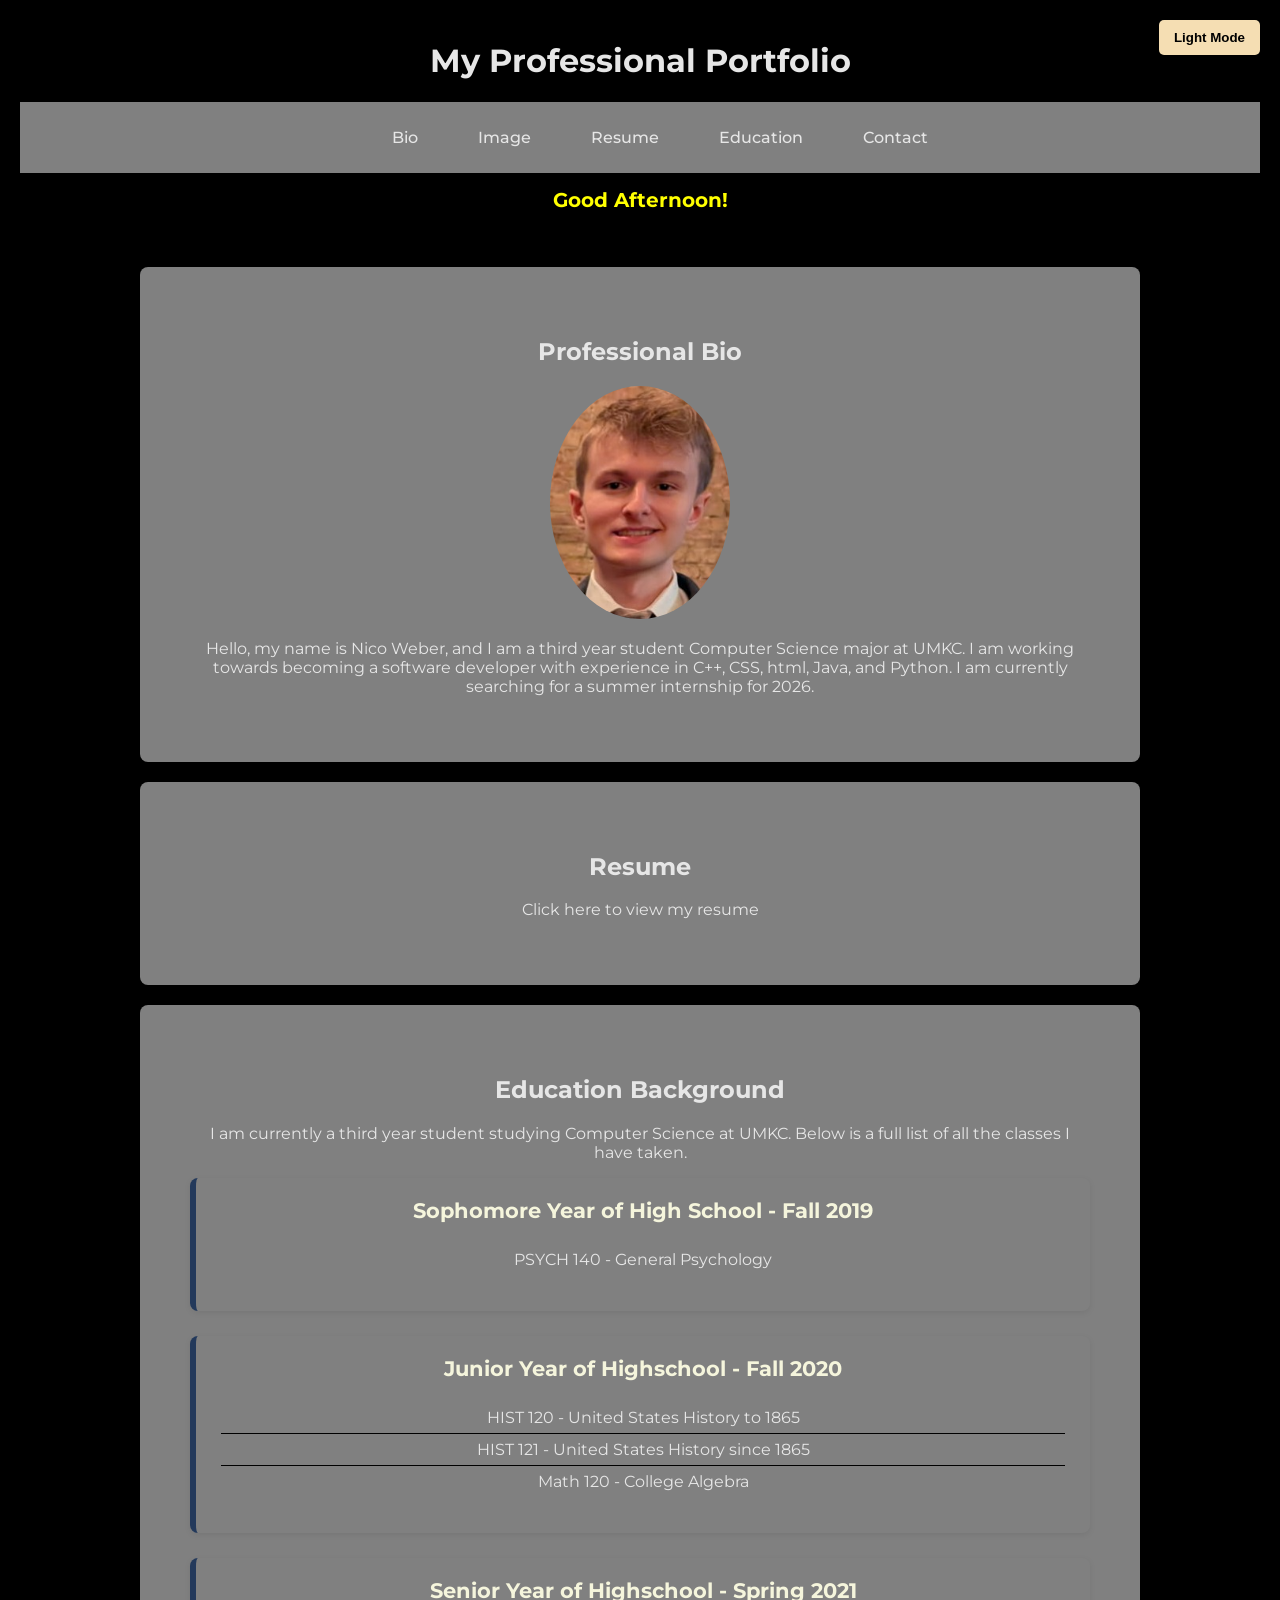
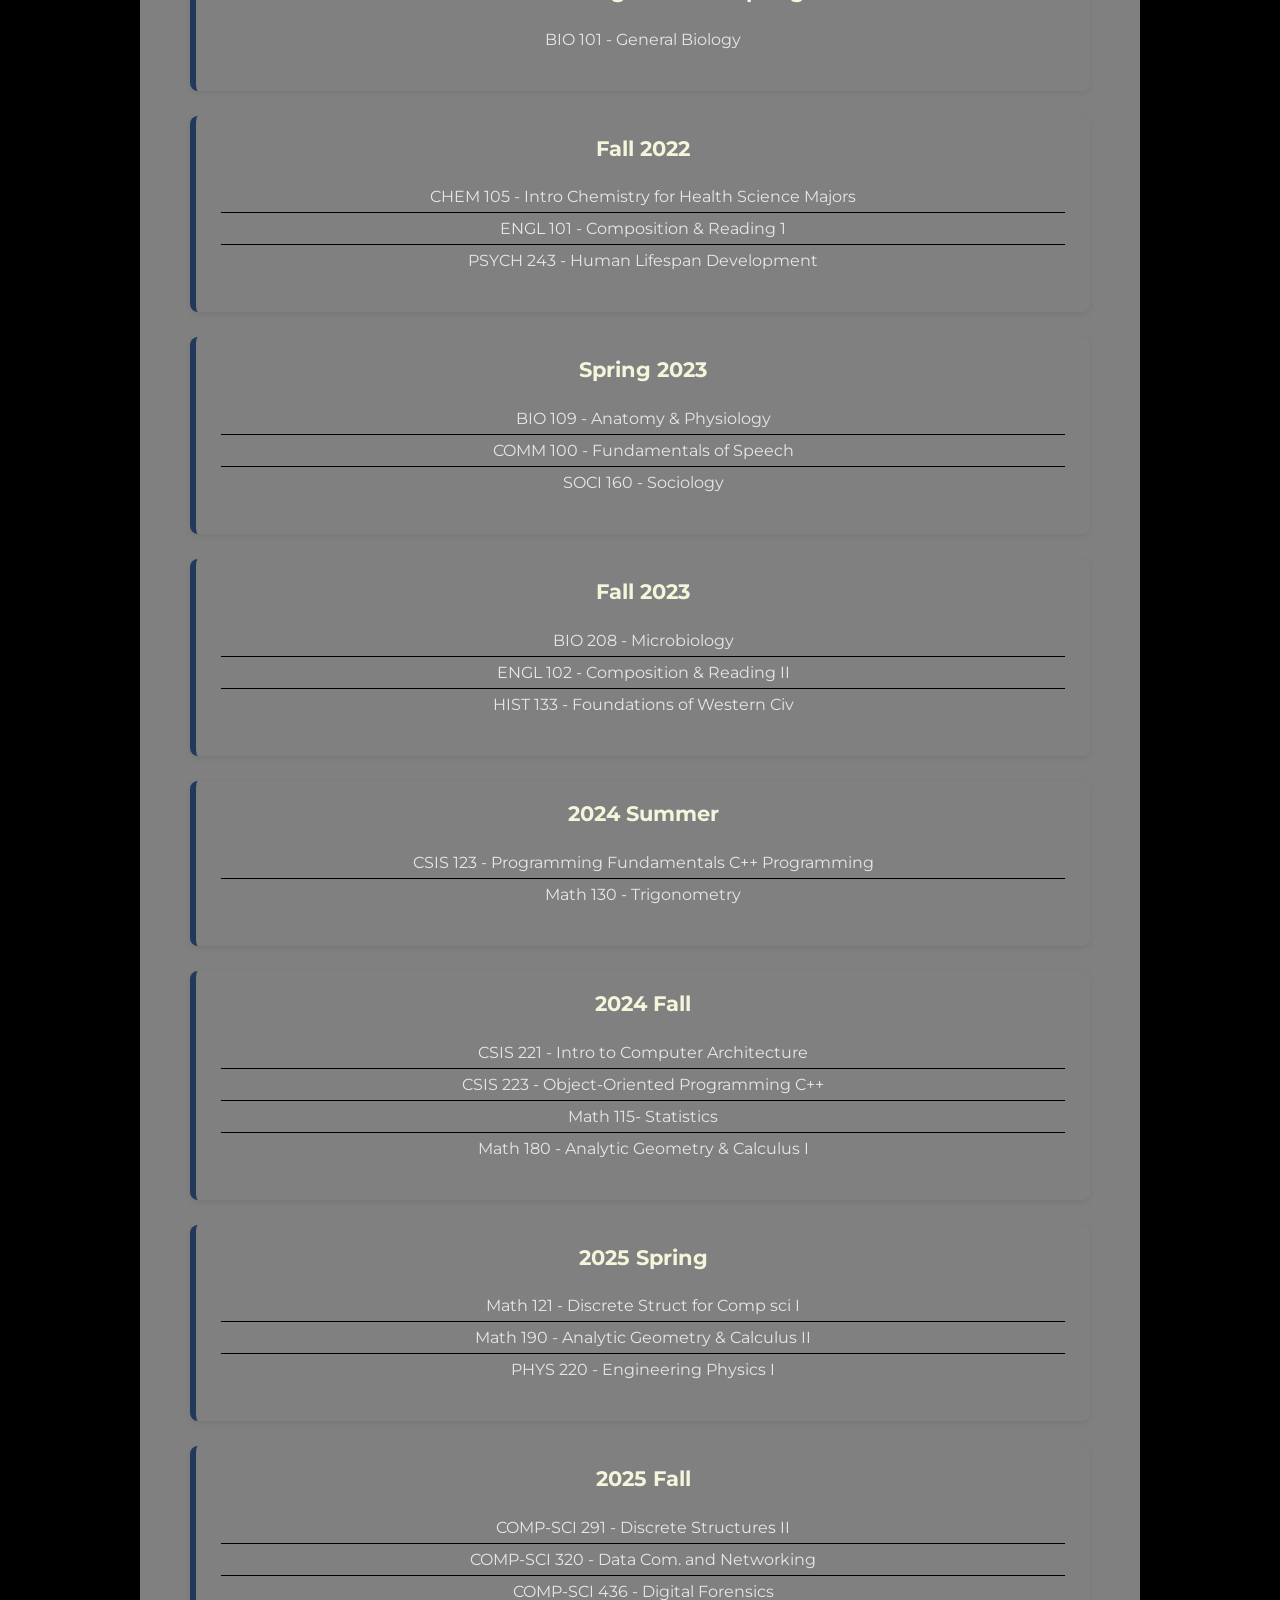
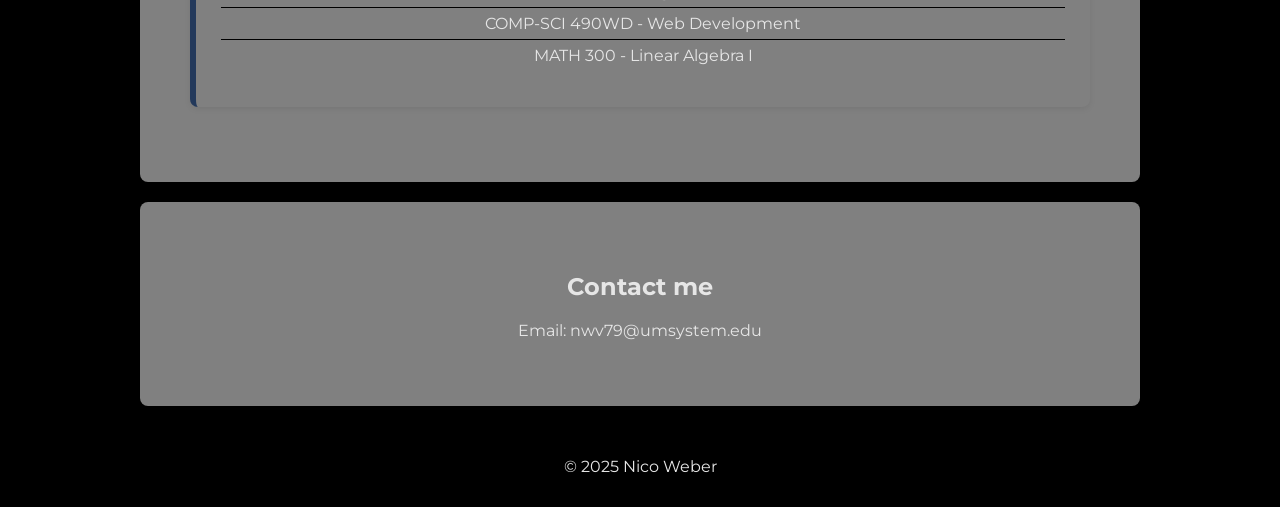
<file: index.html>
<!DOCTYPE html>
<head>
    <title>My Portfolio</title>
    <link href="https://fonts.googleapis.com/css2?family=Montserrat:wght@300;400;600&display=swap" rel="stylesheet">
    <link rel="stylesheet" href="Final/ProjectDeliverable1/style.css" />
    <script src="Final/ProjectDeliverable1/script.js"></script>
</head>

<body>
    <header>
        <h1>My Professional Portfolio</h1>
        <nav>
            <ul>
                <li><a href="#bio">Bio</a></li>
                <li><a href="#image">Image</a></li>
                <li><a href="#resume">Resume</a></li>
                <li><a href="#education">Education</a></li>
                <li><a href="#contact">Contact</a></li>
            </ul>
        </nav>
    </header>

    <main>
    <section id="bio">
        <h2>Professional Bio</h2>
        <img src="Final/ProjectDeliverable1/Professional Photo.jpg" alt="Professional Photo">
        <p>Hello, my name is Nico Weber, and I am a third year student Computer Science major at UMKC. I am working towards becoming a software developer with experience in C++, CSS, html, Java, and Python. I am currently searching for a summer internship for 2026. </p>
    </section>

        <section id="resume">
            <h2>Resume</h2>
            <p>
                <a href="Final/ProjectDeliverable1/MyResume.pdf" target="_blank">Click here to view my resume</a>
            </p>
        </section>

        <section id="education">
            <h2>Education Background</h2>

            <p>I am currently a third year student studying Computer Science at UMKC. Below is a full list of all the classes I have taken.</p>

            <div class="semester">
                <h3>Sophomore Year of High School - Fall 2019</h3>
                <ul>
                    <li>PSYCH 140 - General Psychology</li>
                </ul>
            </div>

            <div class="semester">
                <h3>Junior Year of Highschool - Fall 2020</h3>
                <ul>
                    <li>HIST 120 - United States History to 1865</li>
                    <li>HIST 121 - United States History since 1865</li>
                    <li>Math 120 - College Algebra</li>
                </ul>
            </div>

            <div class="semester">
                <h3>Senior Year of Highschool - Spring 2021</h3>
                <ul>
                    <li>BIO 101 - General Biology</li>
                </ul>
            </div>

            <div class="semester">
                <h3>Fall 2022</h3>
                <ul>
                    <li>CHEM 105 - Intro Chemistry for Health Science Majors</li>
                    <li>ENGL 101 - Composition & Reading 1</li>
                    <li>PSYCH 243 - Human Lifespan Development</li>
                </ul>
            </div>

            <div class="semester">
                <h3>Spring 2023</h3>
                <ul>
                    <li>BIO 109 - Anatomy & Physiology</li>
                    <li>COMM 100 - Fundamentals of Speech</li>
                    <li>SOCI 160 - Sociology</li>
                </ul>
            </div>

            <div class="semester">
                <h3>Fall 2023</h3>
                <ul>
                    <li>BIO 208 - Microbiology</li>
                    <li>ENGL 102 - Composition & Reading II</li>
                    <li>HIST 133 - Foundations of Western Civ</li>
                </ul>
            </div>

            <div class="semester">
                <h3>2024 Summer</h3>
                <ul>
                    <li>CSIS 123 - Programming Fundamentals C++ Programming</li>
                    <li>Math 130 - Trigonometry</li>
                </ul>
            </div>

            <div class="semester">
                <h3>2024 Fall</h3>
                <ul>
                    <li>CSIS 221 - Intro to Computer Architecture</li>
                    <li>CSIS 223 - Object-Oriented Programming C++</li>
                    <li>Math 115- Statistics</li>
                    <li>Math 180 - Analytic Geometry & Calculus I</li>
                </ul>
            </div>

            <div class="semester">
                <h3>2025 Spring</h3>
                <ul>
                    <li>Math 121 - Discrete Struct for Comp sci I</li>
                    <li>Math 190 - Analytic Geometry & Calculus II</li>
                    <li>PHYS 220 - Engineering Physics I</li>
                </ul>
            </div>

            <div class="semester">
                <h3>2025 Fall</h3>
                <ul>
                    <li>COMP-SCI 291 - Discrete Structures II</li>
                    <li>COMP-SCI 320 - Data Com. and Networking</li>
                    <li>COMP-SCI 436 - Digital Forensics</li>
                    <li>COMP-SCI 490WD - Web Development</li>
                    <li>MATH 300 - Linear Algebra I</li>
                </ul>
            </div>
        </section>

        <section id="contact">
            <h2>Contact me</h2>
            <p>Email: <a href="mailto:nwv79@umsystem.edu">nwv79@umsystem.edu</a></p>
        </section>        
    </main>

    <footer>
        <p>&copy; 2025 Nico Weber</p>
    </footer>


</body>
</file>
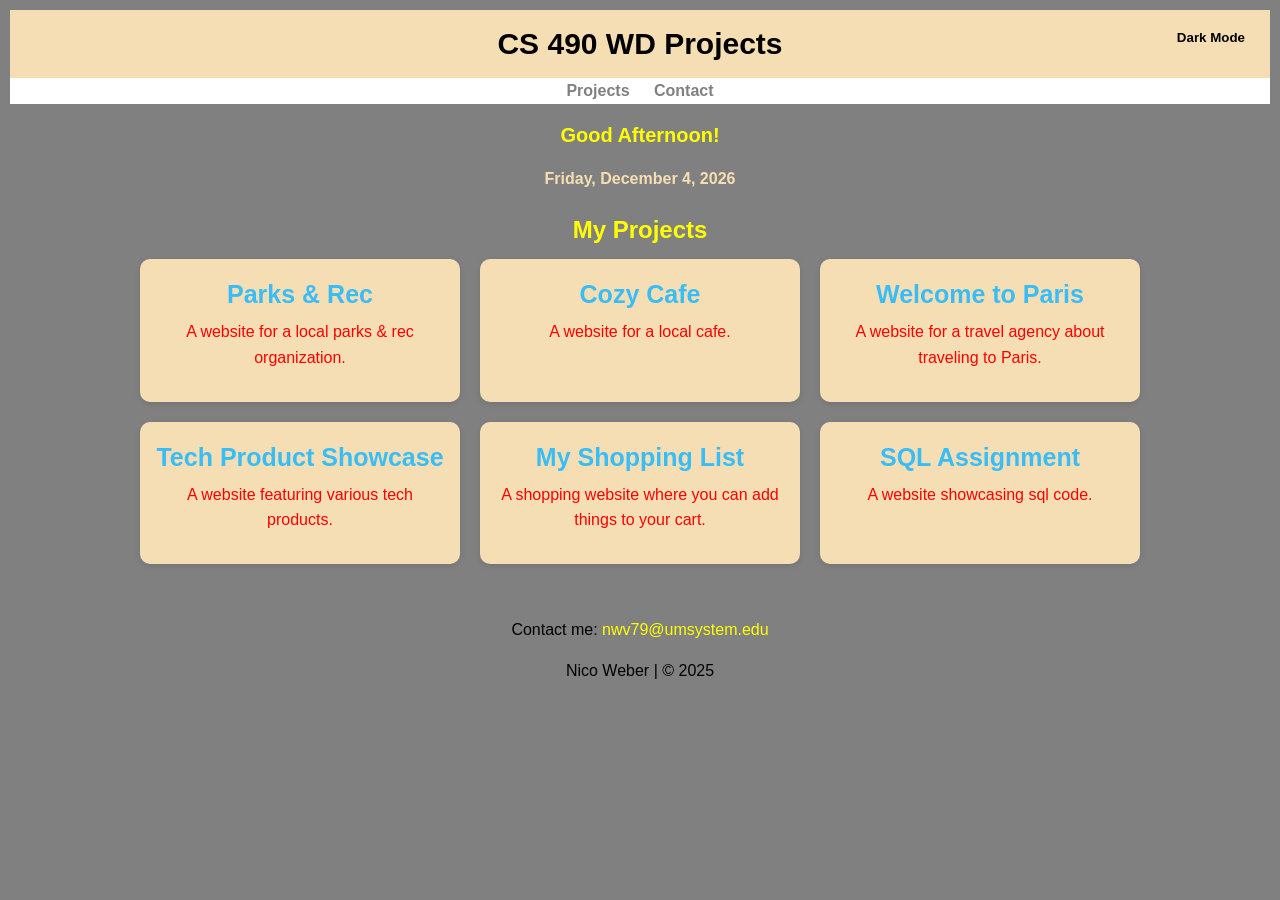
<file: Final/index.html>
<!DOCTYPE html>
<html lang="en">
<head>
    <title>CS 490WD Projects</title>
    <link rel="stylesheet" href="Midterm/style.css">
    <script src="Midterm/script.js"></script>
</head>
<body>
    <h1>CS 490 WD Projects</h1>
    <nav>
        <a href="#projects">Projects</a>
        <a href="#contact">Contact</a>
    </nav>
<main>
    <section id="projects">
        <h2>My Projects</h2>
        <div class="project-grid">

    <div class="project-card">
        <a href="Week2Project/home.html">Parks & Rec</a>
        <p>A website for a local parks & rec organization.</p>
    </div>

    <div class="project-card">
        <a href="Week3Project/home.html">Cozy Cafe</a>
        <p>A website for a local cafe.</p>
    </div>

    <div class="project-card">
        <a href="Week4Project/home.html">Welcome to Paris</a>
        <p>A website for a travel agency about traveling to Paris.</p>
    </div>

    <div class="project-card">
        <a href="Week5Project/home.html">Tech Product Showcase</a>
        <p>A website featuring various tech products.</p>
    </div>

    <div class="project-card">
        <a href="Week6Project/index.html">My Shopping List</a>
        <p>A shopping website where you can add things to your cart.</p>
    </div>

    <div class="project-card">
        <a href="Week7Project/home.html">SQL Assignment</a>
        <p>A website showcasing sql code.</p>
    </div>
        </div>
   </section>
    </main>

    <footer id="contact">
        <p>Contact me: <a href="mailto:nwv79@umsystem.edu">nwv79@umsystem.edu</a></p>
        <p>Nico Weber | © 2025</p>
    </footer>

</body>
</html>
</file>
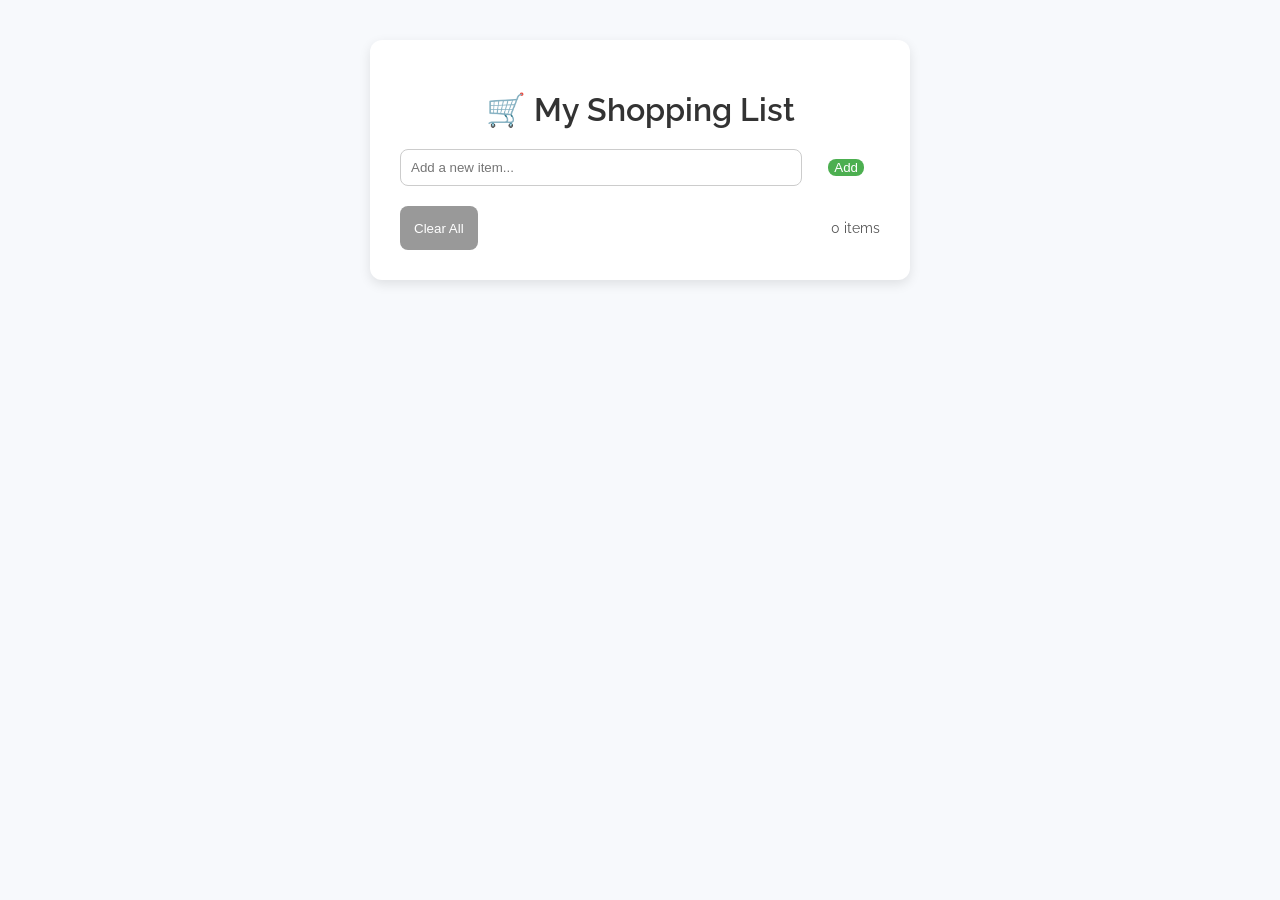
<file: Week6Project/index.html>
﻿<HTML>
<HEAD>
    <meta name="viewport" content="width=device-width, initial-scale=1.0">
    <TITLE>Shopping List</TITLE>
    <link href="https://fonts.googleapis.com/css2?family=Raleway:wght@400;600&display=swap" rel="stylesheet">
    <link rel="stylesheet" href="styles.css">
</HEAD>
<BODY>

    <div class="wrapper">
        <h1>🛒 My Shopping List</h1>

        <div class="input-area">
            <input id="itemInput" placeholder="Add a new item...">
            <button id="addBtn">Add</button>
        </div>

        <ul id="list"></ul>

        <div class="actions">
            <button id="clearBtn">Clear All</button>
            <p id="counter">0 items</p>
        </div>
    </div>
    
    <script src="script.js"></script>
</BODY>
</HTML>
</file>
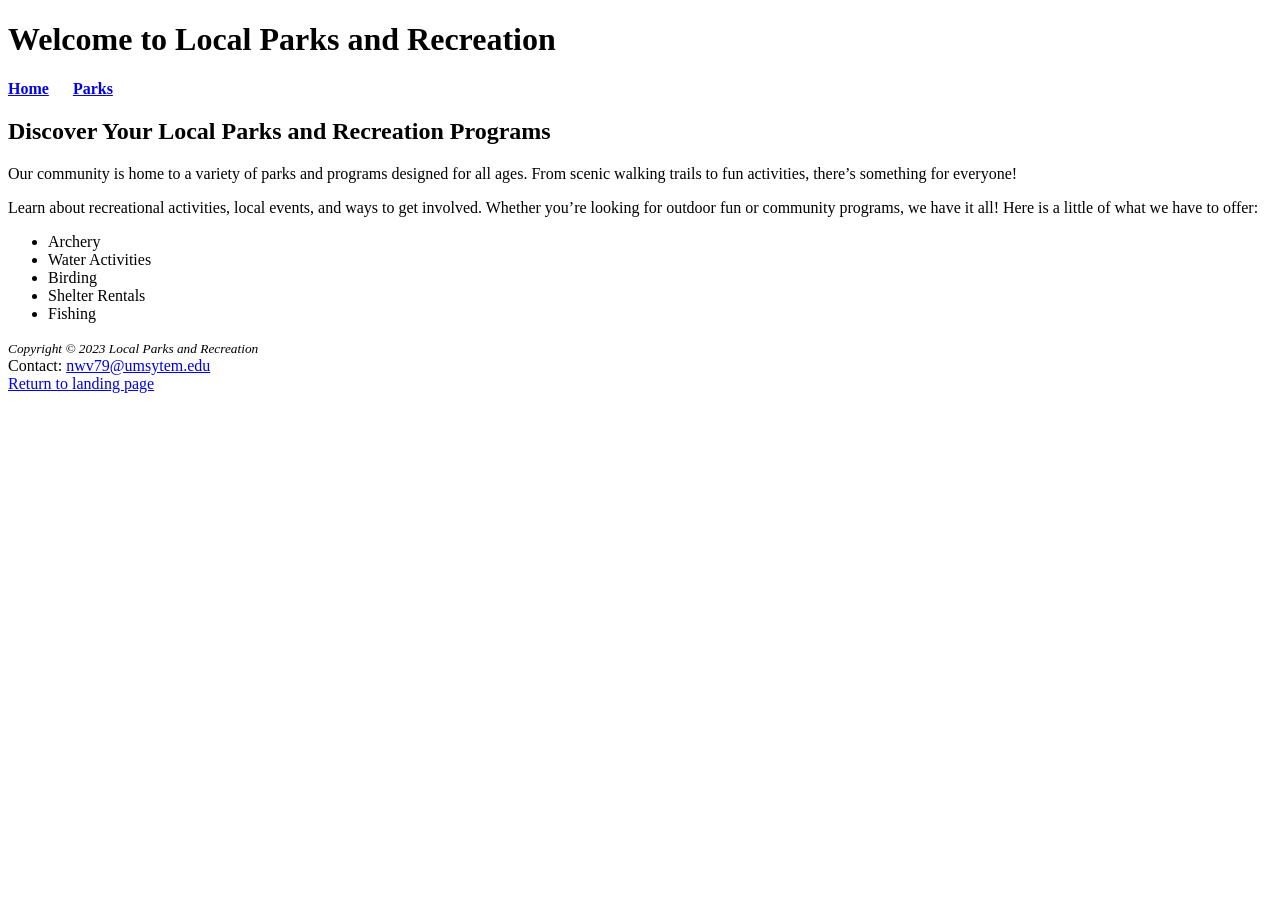
<file: Week2Project/home.html>
﻿<!DOCTYPE html>
<html>
<head>
    <title>Local Parks and Recreation</title>
</head>
<body>

    <h1>Welcome to Local Parks and Recreation</h1>

    <nav>
        <b>
            <a href="home.html">Home</a>&nbsp;&nbsp;&nbsp;&nbsp;&nbsp;
            <a href="parks.html">Parks</a>
        </b>
    </nav>

    <main>
        <h2>Discover Your Local Parks and Recreation Programs</h2>

        <p>Our community is home to a variety of parks and programs designed for all ages. From scenic walking trails to fun activities, there’s something for everyone!</p>
        <p>Learn about recreational activities, local events, and ways to get involved. Whether you’re looking for outdoor fun or community programs, we have it all! Here is a little of what we have to offer:</p>
    
        <ul>
            <li>Archery</li>
            <li>Water Activities</li>
            <li>Birding</li>
            <li>Shelter Rentals</li>
            <li>Fishing</li>

        </ul>
    </main>

    <footer>
        <small><em>Copyright © 2023 Local Parks and Recreation</em></small><br>
        Contact: <a href="nwv79@umsysytem.edu">nwv79@umsytem.edu</a><br>
        <a href="https://nicoweber123.github.io/CS490WD2025/index.html">Return to landing page</a>
    </footer>

</body>
</html>
</file>
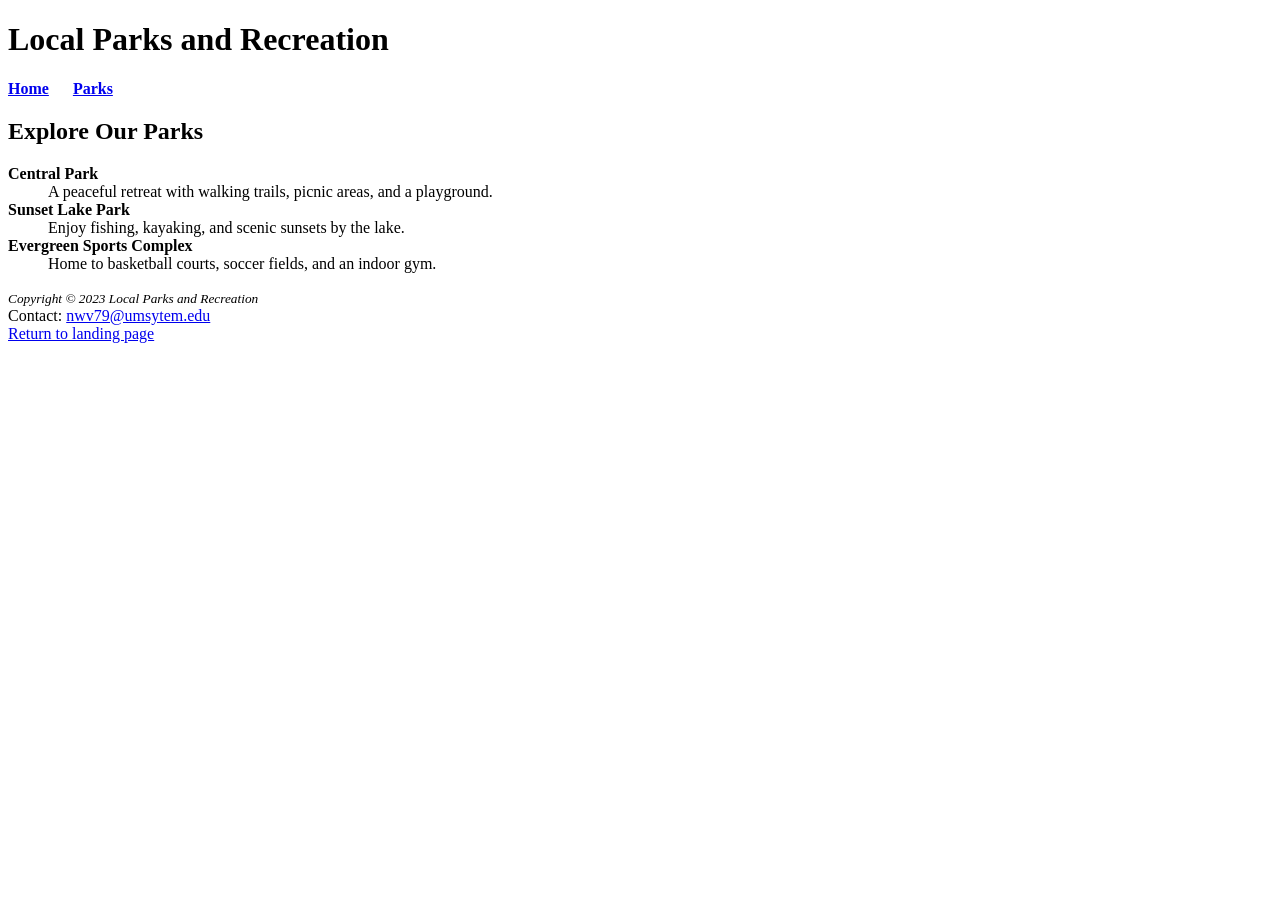
<file: Week2Project/parks.html>
﻿<!DOCTYPE html>

<html>
<head>
    <title>Parks</title>
</head>
<body>

    <h1>Local Parks and Recreation</h1>

    <nav>
        <b>
            <a href="home.html">Home</a>&nbsp;&nbsp;&nbsp;&nbsp;&nbsp;
            <a href="parks.html">Parks</a>
        </b>
    </nav>

    <main>
        <h2>Explore Our Parks</h2>

        <dl>
            <dt><strong>Central Park</strong></dt>
            <dd>A peaceful retreat with walking trails, picnic areas, and a playground.</dd>
            
            <dt><strong>Sunset Lake Park</strong></dt>
            <dd>Enjoy fishing, kayaking, and scenic sunsets by the lake.</dd>

            <dt><strong>Evergreen Sports Complex</strong></dt>
            <dd>Home to basketball courts, soccer fields, and an indoor gym.</dd>
        
        </dl>
    </main>

    <footer>
        <small><em>Copyright © 2023 Local Parks and Recreation</em></small><br>
        Contact: <a href="nwv79@umsysytem.edu">nwv79@umsytem.edu</a><br>
        <a href="https://nicoweber123.github.io/CS490WD2025/index.html">Return to landing page</a>
    </footer>

</body>
</html>
</file>
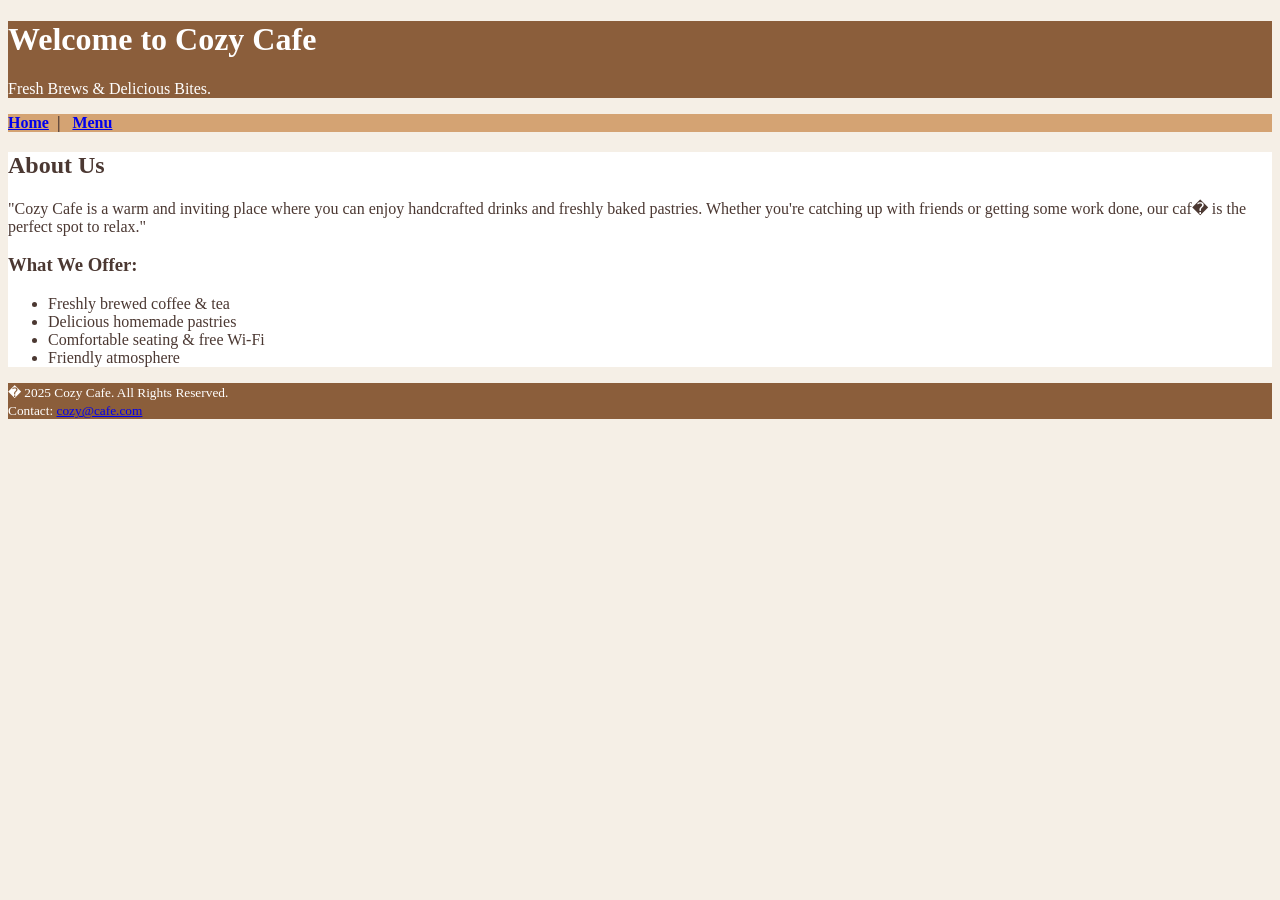
<file: Week3Project/home.html>
<!DOCTYPE html>
<html lang="en">
<HEAD>

    <TITLE>Cozy Cafe</TITLE>
    <link rel="stylesheet" href="styles.css"

</HEAD>

<BODY>

    <header>
        <h1>Welcome to Cozy Cafe</h1>
        <p> Fresh Brews & Delicious Bites.</p>
    </header>

    <nav>
        <b>
            <a href="home.html">Home</a>&nbsp;&nbsp;|&nbsp;&nbsp;
            <a href="menu.html">Menu</a>
        </b>
    </nav>

    <main>

        <h2>About Us</h2>
        <p>
            "Cozy Cafe is a warm and inviting place where you can enjoy handcrafted drinks and freshly baked pastries. Whether you're catching up with friends or getting some work done, our caf� is the perfect spot to relax."
        </p>
        <h3>What We Offer:</h3>
        <ul>
            <li>Freshly brewed coffee & tea</li>
            <li>Delicious homemade pastries</li>
            <li>Comfortable seating & free Wi-Fi</li>
            <li>Friendly atmosphere</li>
        </ul>

    </main>

    <footer>

        <small>� 2025 Cozy Cafe. All Rights Reserved.</small><br>
        <small>Contact: <a href="mainto:cozy@cafe.com">cozy@cafe.com</a></small>

    </footer>


</BODY>
</HTML>
</file>
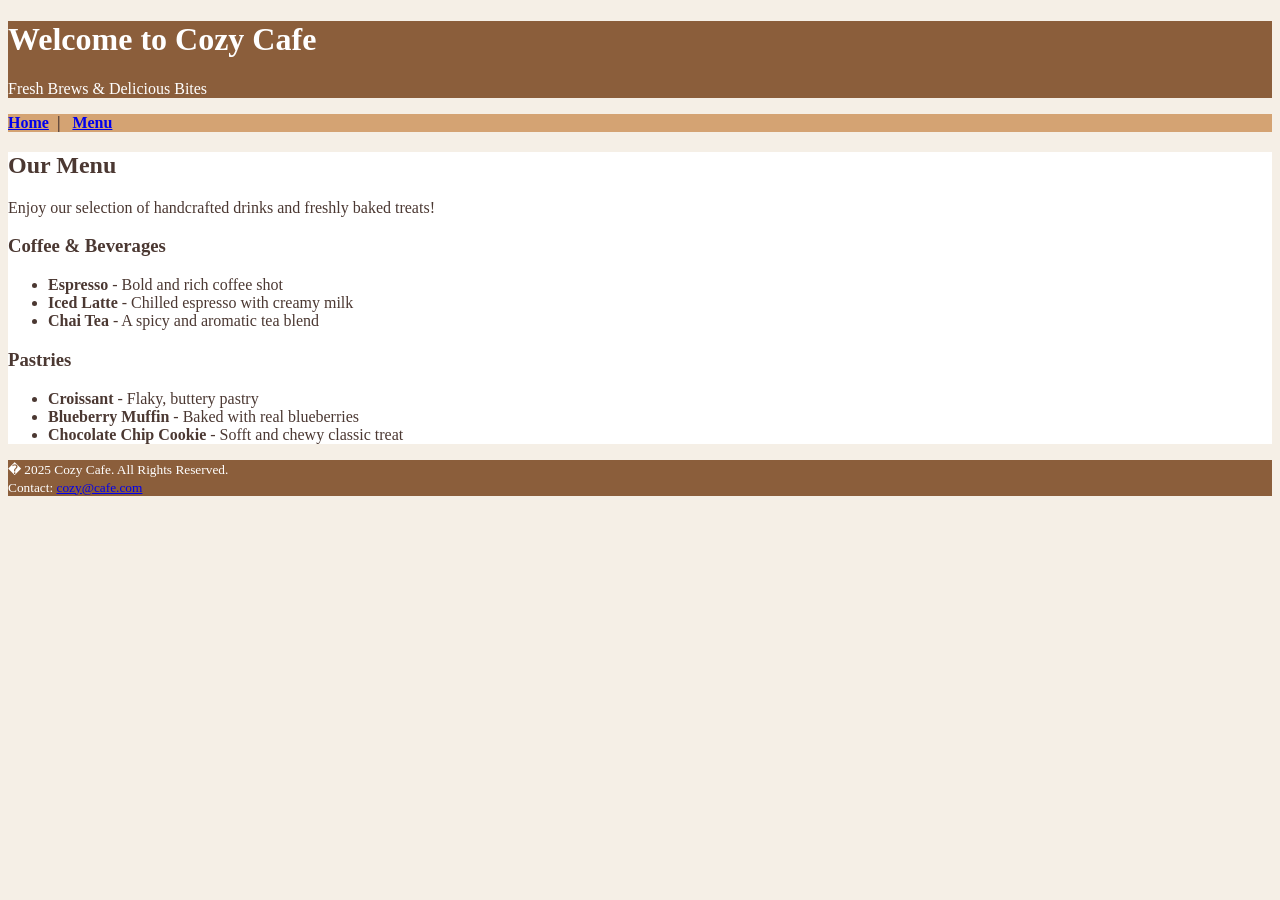
<file: Week3Project/menu.html>
<!DOCTYPE html>
<html lang="en">
<head>

    <title>Cozy Cafe Menu</title>
    <link rel="stylesheet" href="styles.css">

</head>

<body>

    <header>
        <h1>Welcome to Cozy Cafe</h1>
        <p>Fresh Brews & Delicious Bites</p>
    </header>

    <nav>
        <b>
            <a href="home.html">Home</a>&nbsp;&nbsp;|&nbsp;&nbsp;
            <a href="menu.html">Menu</a>
        </b>
    </nav>

    <main>

        <h2>Our Menu</h2>
        <p>Enjoy our selection of handcrafted drinks and freshly baked treats!</p>
        <h3>Coffee & Beverages</h3>
        <ul>
            <li><strong>Espresso</strong> - Bold and rich coffee shot</li>
            <li><strong>Iced Latte</strong> - Chilled espresso with creamy milk</li>
            <li><strong>Chai Tea</strong> - A spicy and aromatic tea blend</li>
        </ul>

        <h3>Pastries</h3>
        <ul>
            <li><strong>Croissant</strong> - Flaky, buttery pastry</li>
            <li><strong>Blueberry Muffin</strong> - Baked with real blueberries</li>
            <li><strong>Chocolate Chip Cookie</strong> - Sofft and chewy classic treat</li>
        </ul>

    </main>

    <footer>

        <small>� 2025 Cozy Cafe. All Rights Reserved.</small><br>
        <small>Contact: <a href="mainto:cozy@cafe.com">cozy@cafe.com</a></small>

    </footer>

</body>
</html>
</file>
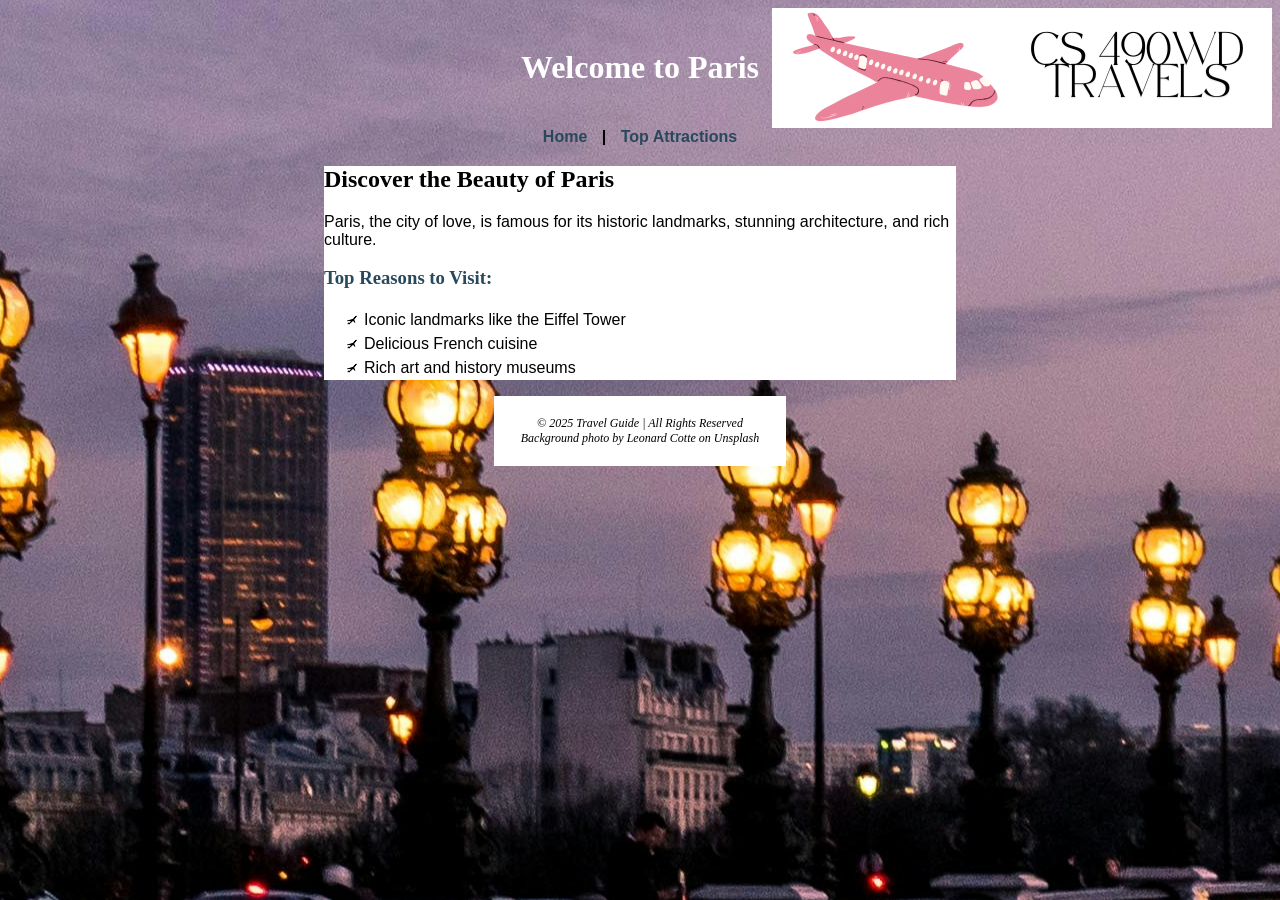
<file: Week4Project/home.html>
<HTML>

<HEAD>
<TITLE>Travel Guide - Home</TITLE>
<link rel="stylesheet" href="styles.css">
</HEAD>

<BODY>
    <header>
        <h1>Welcome to Paris</h1>
    </header>

    <nav>
        <a href="home.html">Home</a> | <a href="attractions.html">Top Attractions</a>
    </nav>
     
    <main>
        <h2>Discover the Beauty of Paris</h2>
        <p>Paris, the city of love, is famous for its <span class="web">historic landmarks</span>, stunning architecture, and rich culture.</p>
        <h3>Top Reasons to Visit:</h3>
        <ul>
            <li>Iconic landmarks like the Eiffel Tower</li>
            <li>Delicious French cuisine</li>
            <li>Rich art and history museums</li>
        </ul>
    </main>

    <footer>
        &copy; 2025 Travel Guide | All Rights Reserved<br />
        Background photo by Leonard Cotte on Unsplash
    </footer>
</BODY>

</HTML>
</file>
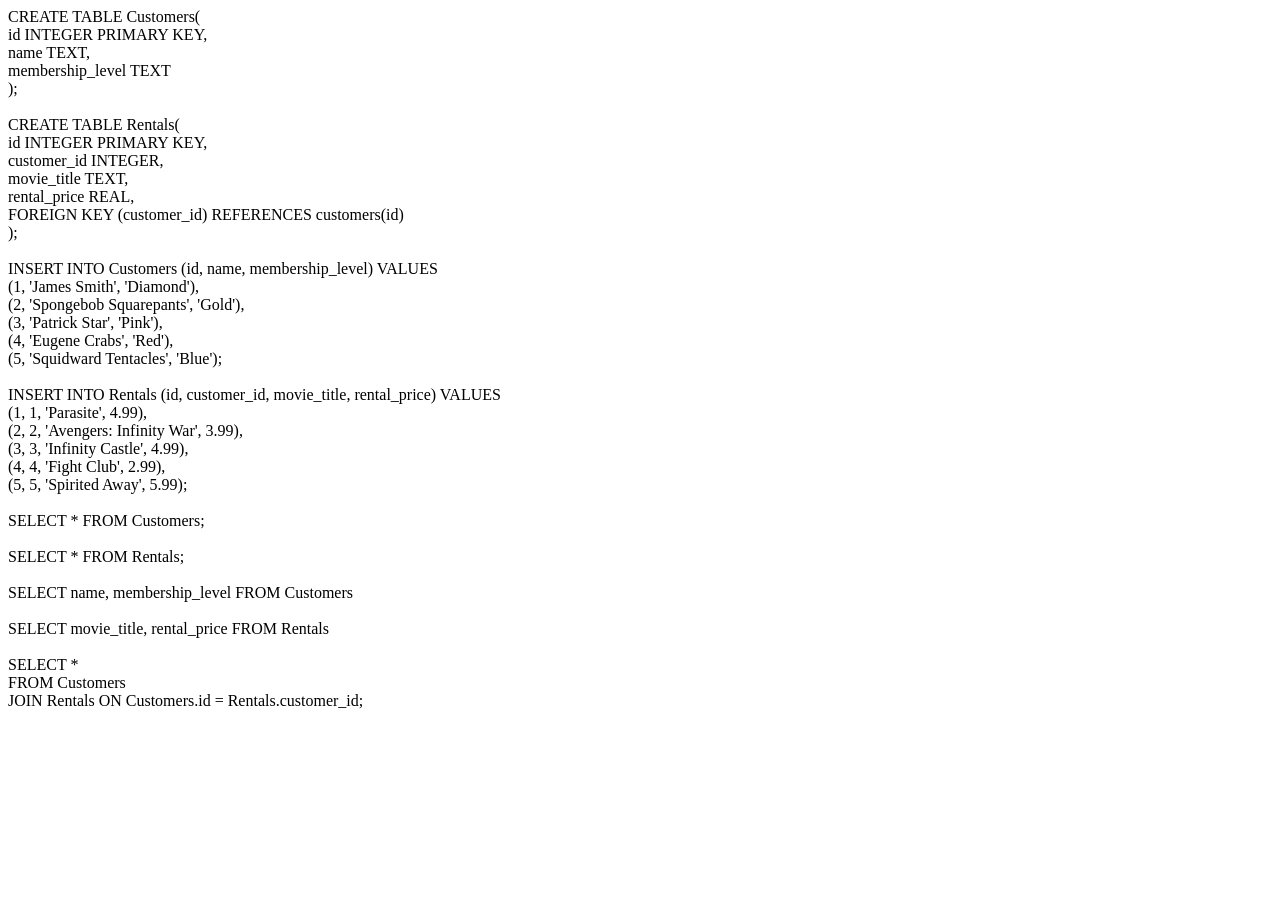
<file: Week7Project/home.html>
<!DOCTYPE html>
<head>
    <title>Week 7 SQL Assignment</title>
</head>
<body>
    CREATE TABLE Customers(<br>
    id INTEGER PRIMARY KEY,<br>
    name TEXT,<br>
    membership_level TEXT<br>
    );<br><br>

    CREATE TABLE Rentals(<br>
    id INTEGER PRIMARY KEY,<br>
    customer_id INTEGER,<br>
    movie_title TEXT,<br>
    rental_price REAL,<br>
    FOREIGN KEY (customer_id) REFERENCES customers(id)<br>
    );<br><br>

    INSERT INTO Customers (id, name, membership_level) VALUES<br>
    (1, 'James Smith', 'Diamond'),<br>
    (2, 'Spongebob Squarepants', 'Gold'),<br>
    (3, 'Patrick Star', 'Pink'),<br>
    (4, 'Eugene Crabs', 'Red'),<br>
    (5, 'Squidward Tentacles', 'Blue');<br><br>

    INSERT INTO Rentals (id, customer_id, movie_title, rental_price) VALUES <br>
    (1, 1, 'Parasite', 4.99),<br>
    (2, 2, 'Avengers: Infinity War', 3.99),<br>
    (3, 3, 'Infinity Castle', 4.99),<br>
    (4, 4, 'Fight Club', 2.99),<br>
    (5, 5, 'Spirited Away', 5.99);<br><br>

    SELECT * FROM Customers;<br><br>

    SELECT * FROM Rentals;<br><br>

    SELECT name, membership_level FROM Customers<br><br>

    SELECT movie_title, rental_price FROM Rentals<br><br>

    SELECT *<br>
    FROM Customers<br>
    JOIN Rentals ON Customers.id = Rentals.customer_id;<br>


</body>
</file>
<file: Final/ProjectDeliverable1/style.css>
body{
    font-family:'Montserrat', sans-serif;
    margin: 0;
    background: black;
    color: #e6e6e6;
}
a{
    text-decoration: none;
    color: inherit;
}
a:hover{
    text-decoration: underline;
    color: black;
}
nav{
    background: grey;
    padding: 10px 0;
}
header{
    background: black;
    color: #e6e6e6;
    padding: 20px;
    text-align: center;
}
nav ul{
    display: flex;
    justify-content: center;
    gap: 30px;
}
nav ul li{
    display: inline-block;
    margin: 0 15px;
}
nav a{
    color: #e6e6e6;
    font-weight: 500;
}
section{
    padding: 50px;
    margin: 20px auto;
    max-width: 900px;
    background: #808080;
    border-radius: 8px;
    text-align: center;
}
section img{
    width: 180px;
    border-radius: 50%;
    display: block;
    margin: 20px auto;
}
.semester {
    padding: 20px 25px; 
    margin-bottom: 25px; 
    border-left: 6px solid #23395b; 
    border-radius: 8px; 
    box-shadow: 0 2px 6px rgba(0,0,0,0.08); 
}
.semester h3 {
    margin-top: 0;
    color: beige; 
    font-size: 1.3rem;
}
.semester ul {
    list-style: none; 
    padding-left: 0; 
    margin-top: 12px;
}
.semester li {
    padding: 6px 0; 
    border-bottom: 1px solid black; 
}
.semester li:last-child {
    border-bottom: none; 
}
footer{
    color: #e6e6e6;
    text-align: center;
    padding: 15px;
}
@media (max-width: 600px){
    body{
        font-size: 15px;
    }
    nav ul li{
        display: block;
        margin: 10px 0;
    }
    section img{
        width: 140px;
    }
}
#dynamic-greeting {
    text-align: center;
    margin: 15px;
    font-weight: bold;
    color: yellow;
    font-size: 20px;
}
#light-mode-toggle {
    position: fixed;
    top: 20px;
    right: 20px;
    padding: 10px 15px;
    background-color: #f5deb3;
    border: none;
    border-radius: 5px;
    cursor: pointer;
    font-weight: bold;
    z-index: 1000;
}
    #light-mode-toggle:hover {
        background-color: white;
        color: black;
    }
.light-mode {
    background-color: floralwhite;
    color: black;
}
.light-mode header{
    background-color: floralwhite;
    color: black;
}
.light-mode nav {
    background-color: floralwhite;
}
    .light-mode nav a {
        color: black;
    }
    .light-mode footer {
        background-color: floralwhite;
        color: black;
    }
    .light-mode header h1{
        background-color: floralwhite;
        color: black;
    }

    .light-mode #dynamic-greeting{
        background-color: floralwhite;
        color: black;
    }
#scroll-to-top {
    position: fixed;
    bottom: 25px;
    right: 25px;
    padding: 10px 15px;
    font-size: 16px;
    background-color: #f5deb3;
    border: none;
    border-radius: 6px;
    cursor: pointer;
    z-index: 1000;
    font-weight: bold;
}
    #scroll-to-top:hover {
        background-color: white;
    }
</file>
<file: Final/Midterm/style.css>
body{
    font-family: Verdana, sans-serif;
    background-color: #808080;
    color: black;
    margin: 10px;
    padding: 0;
    line-height: 1.6;
}
h1{
    text-align: center;
    background-color: #f5deb3;
    color: black;
    padding: 10px;
    margin: 0;
    font-size: 30px;
}
nav{
    background-color: white;
    text-align: center;
    padding: 0;
}
nav a{
    color: #808080;
    text-decoration: none;
    margin: 10px;
    font-weight: bold;
    transition: color 0.3s ease;
}
nav a:hover{
    color: #38bdf8;
}
main{
    padding: 0px;
    max-width: 1000px;
    margin: auto;
}
h2{
    text-align: center;
    color: yellow;
    margin-bottom: 10px;
}
.project-grid{
    display: grid;
    grid-template-columns: repeat(auto-fit, minmax(250px, 1fr));
    gap: 20px;
}
.project-card{
    background-color: #f5deb3;
    border-radius: 10px;
    box-shadow: 0 2px 6px rgba(0, 0, 0, 0.1);
    padding: 15px;
    text-align: center;
    transition: transform 0.2s ease, box-shadow 0.2s ease;
}
.project-card:hover{
    transform: translateY(-5px);
    box-shadow: 0 4px 12px rgba(0, 0, 0, 0.15);
 }
.project-card a{
    font-size: 25px;
    color: #38bdf8;
    text-decoration: none;
    font-weight: bold;
}
.project-card a:hover{
    text-decoration: underline;
}
.project-card p{
    color: red;
    margin-top: 5px;
}
footer{
    text-align: center;
    padding: 5px;
    margin-top: 2rem;
}
footer a{
    color: yellow;
    text-decoration: none;
}
footer a:hover{
    text-decoration: underline;
}
#dynamic-greeting{
    text-align: center;
    margin: 15px;
    font-weight: bold;
    color: yellow;
    font-size: 20px;
}
#dark-mode-toggle{
    position: fixed;
    top: 20px;
    right: 20px;
    padding: 10px 15px;
    background-color: #f5deb3;
    border: none;
    border-radius: 5px;
    cursor: pointer;
    font-weight: bold;
    z-index: 1000;
}
#dark-mode-toggle:hover{
    background-color: #38bdf8;
    color: white;
}
.dark-mode{
    background-color: black;
    color: white;
}
.dark-mode h1{
    background-color: #333;
    color: white;
}
.dark-mode #dynamic-greeting{
    color: lightblue;
}
.dark-mode #current-date{
    color: #f5deb3;
}
#current-date{
    text-align: center;
    margin: 10px;
    color: #f5deb3;
    font-weight: bold;
    font-size: 16px;
}
@media (max-width: 768 px){
    body{
        font-size: 14px;
        margin: 5px;
        line-height: 1.4;
    }
    h1{
        font-size: 24px;
        padding: 15px 10px;
    }
    nav{
        padding: 10px;
    }
    nav a{
        display: block;
        margin: 8px;
        padding: 8px;
        font-size: 16px;
    }
    .project-grid{
        grid-template-columns: 1fr;
        gap: 15px;
    }
    .project-card{
        padding: 12px;
    }
    .project-card a{
        font-size: 20px;
    }
    h2{
        font-size: 20px;
        margin-bottom: 15px;
    }
    main{
        padding: 0 5px;
    }
}
</file>
<file: Week6Project/styles.css>
body{
    font-family: 'Raleway', sans-serif;
    background-color: #f7f9fc;
    display: flex;
    justify-content: center;
    align-items: flex-start;
    padding: 40px;
    margin: 0;
}
.wrapper{
    background-color: white;
    border-radius: 12px;
    box-shadow: 0 4px 12px rgba(0, 0, 0, 0.1);
    padding: 30px;
    width: 40%;
}
h1{
    text-align: center;
    margin-bottom: 20px;
    font-weight: 600;
    color: #333;
}
.input-area{
    display: flex;
    gap: 10px;
    margin-bottom: 20px;
}
#itemInput{
    flex: 1;
    padding: 10px;
    border-radius: 8px;
    border: 1px solid #ccc;
}
#addBtn{
    background-color: #4caf50;
    color: white;
    border: none;
    border-radius: 8px;
    margin: 10px 16px;
}
#addBtn:hover{
    cursor: pointer;
    background-color: #45a049;
}
ul{
    list-style: none;
    padding: 0;
    margin: 0;
}
li{
    display: flex;
    justify-content: space-between;
    align-items: center;
    background-color: #f0f4f8;
    margin-bottom: 8px;
    padding: 10px;
    border-radius: 8px;
}
li.done{
    text-decoration: line-through;
    color: gray;
    background-color: #e0e0e0;
}
li button{
    background-color: #ff4d4d;
    border: none;
    color: white;
    border-radius: 50%;
    padding: 6px 10px;
    font-size: 14px;
}
li button:hover{
    cursor: pointer;
    background: #e60000;
}
.actions{
    display: flex;
    justify-content: space-between;
    margin-top: 15px;
}
#clearBtn{
    background-color: #999;
    color: white;
    border: none;
    border-radius: 8px;
    padding: 8px 14px;
}
#clearBtn:hover{
    cursor: pointer;
    background-color: #666;
}
#counter{
    font-size: 14px;
    color: #555;
}
</file>
<file: Week3Project/styles.css>
body {
    background-color: #F5EFE6;
    color: #4B3832;
}

header {
    background-color: #8B5E3B;
    color: #FFFFFF;
}

nav {
    background-color: #D4A373;
}

main {
    background-color: #FFFFFF;
}

footer {
    background-color: #8B5E3B;
    color: #FFFFFF;
}
</file>
<file: Week4Project/styles.css>
BODY
{
    font-family: Arial, Helvetica, sans-serif;
    background-image: url('images/background.jpg');
    background-repeat: no-repeat;
    background-position: center;
    background-attachment: fixed;
}

main {
    background-color: white;
    width: 50%;
    margin: auto;
}

header {
    background-image: url('images/logo.png');
    background-repeat: no-repeat;
    background-position: right;
    text-align: center;
    color: white;
    padding: 20px;
}

nav{
    font-weight: bold;
    text-align: center;
}

nav a{
    text-decoration: none;
    color: #29485d;
    padding: 10px;
}

nav a:hover{
    color: #ff5733;
}

h1,h2,h3{
    font-family: Gerogia, "Times New Roman", serif;
}

h3{
    color: #29485d;
}

ul{
    list-style-image: url('images/marker.gif');
}

li{
    line-height: 1.5;
}

footer{
    font-size: 75%;
    font-style: italic;
    text-align: center;
    font-family: Georgia, "Times New Roman", serif;
    padding: 20px;
    background-color: white;
    width: 20%;
    margin: auto;
}
#contact{
    text-align: center;
    padding: 15px;
    margin-top: 20px;
    background-color: #c7b2ae;
}
.attraction-image{
    max-width: 600px;
    display: block;
    margin: 20px auto;
    border-radius: 10px;
    box-shadow: 20px 20px 10px grey;
}
</file>
